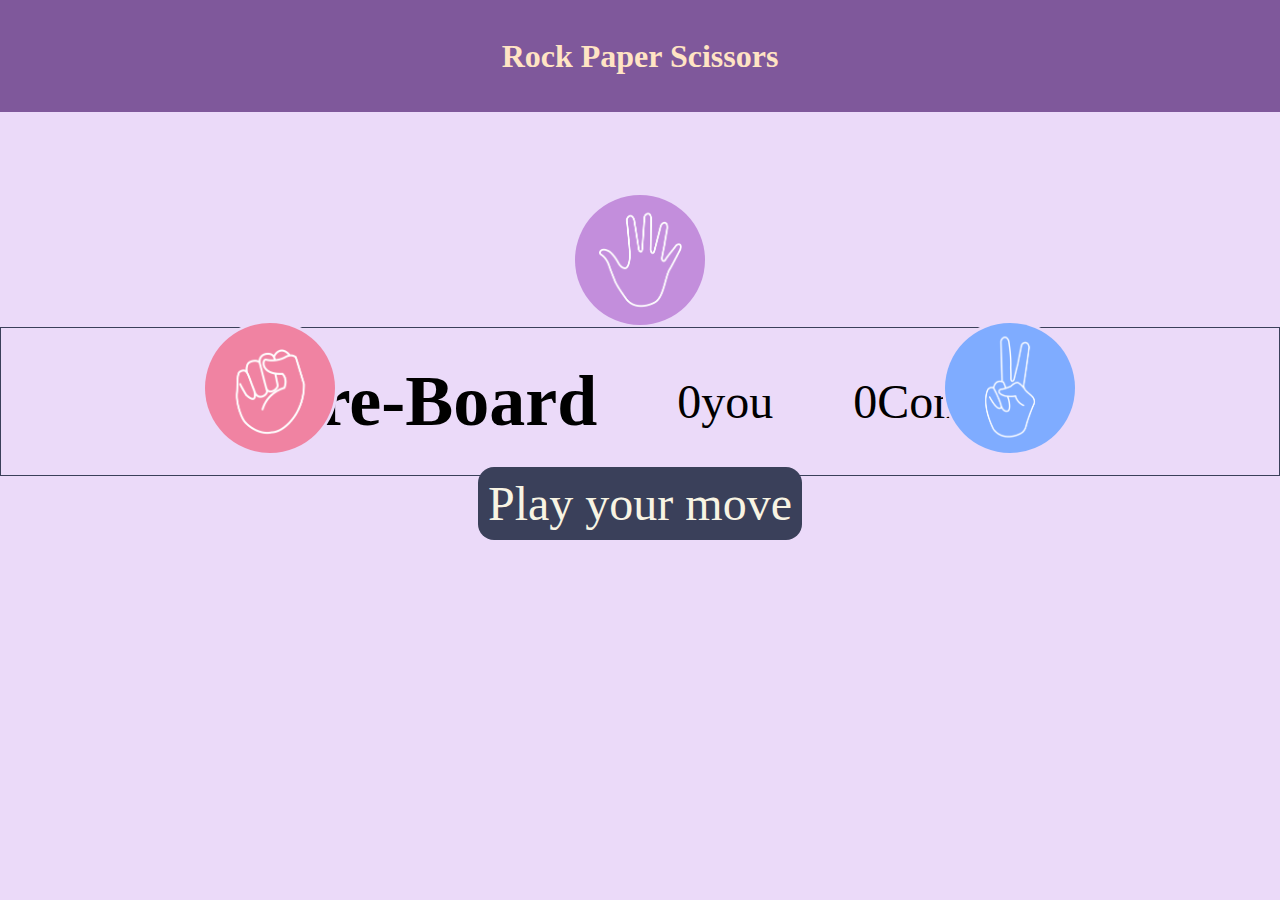
<file: Task #02-Interactive Game (Stone, Paper, Scissors)/index.html>
<!DOCTYPE html>
<html lang="en">
<head>
    <meta charset="UTF-8">
    <meta name="viewport" content="width=device-width, initial-scale=1.0">
    <title>Rock Paper Scissors Game</title>
    <link rel="stylesheet" href="./css/style.css">
</head>
<body>
    <h1>Rock Paper Scissors</h1>
    
    <div class="choices">
        <div class="choice" id="rock">
             <img src="./images/rock.png">
        </div>
        <div class="choice" id="paper">
            <img src="./images/paper.png">
       </div>
       <div class="choice" id="scissors">
        <img src="./images/scissors.png">
   </div>     
</div>
<div class="score-board">
    <h2>Score-Board</h2>
    <div class="score">
        <p id="user-score">0</p><br>
        <p>you</p>
    </div>
    <div class="score">
        <p id="comp-score">0</p><br>
        <p>Computer</p>
    </div>
</div>

    <div class="msg-con">
        <p id="msg">Play your move</p>
    </div>
<script src="script.js"></script>
</body>
</html>
</file>
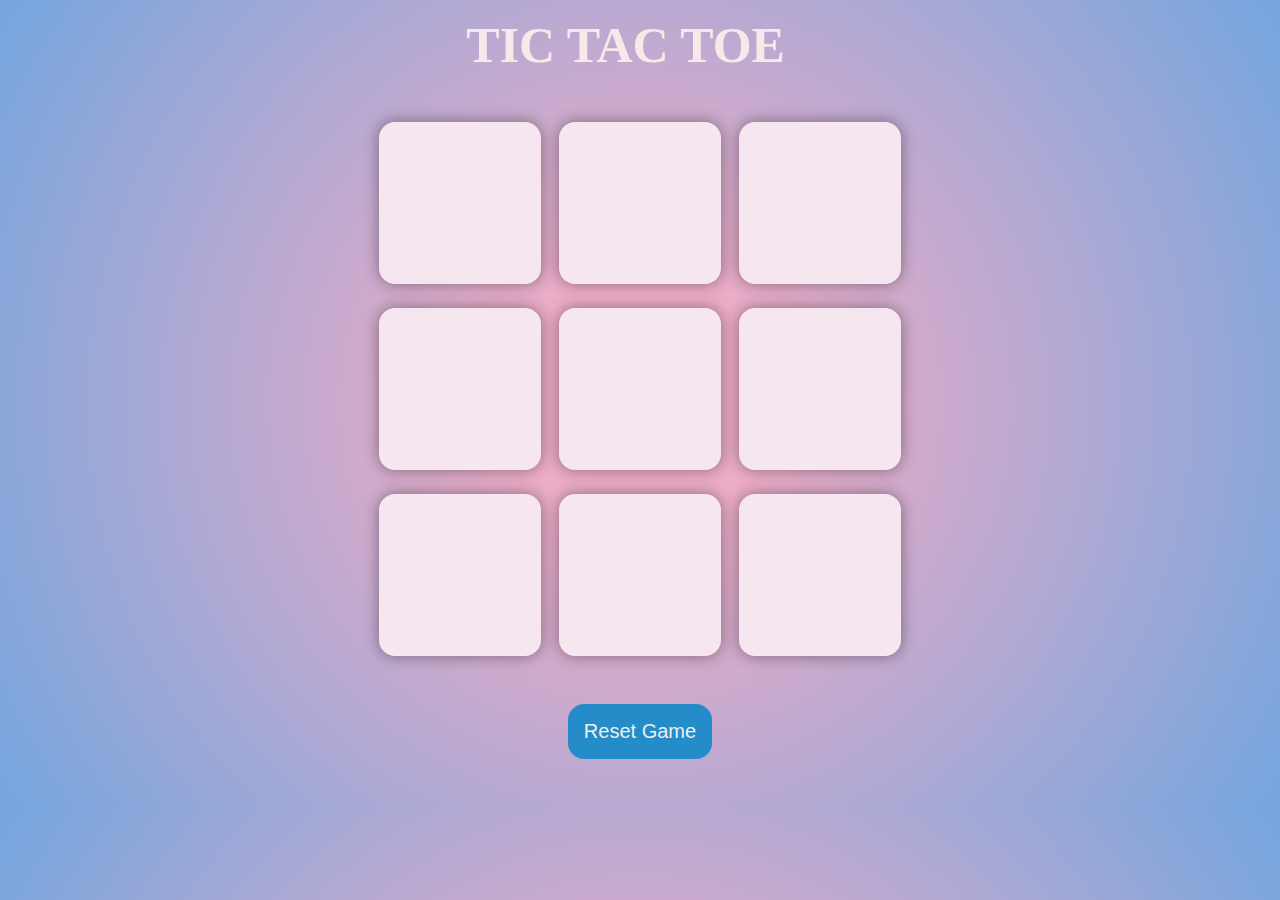
<file: Task #02-Interactive Game (TicTacToe)/index.html>
<!DOCTYPE html>
<html lang="en">

<head>
    <meta charset="UTF-8">
    <meta name="viewport" content="width=device-width, initial-scale=1.0">
    <title>Tic-Tac-Toe Game</title>
    <link rel="stylesheet" href="style.css">
    <link rel="stylesheet" href="https://cdnjs.cloudflare.com/ajax/libs/font-awesome/6.6.0/css/all.min.css" integrity="sha512-Kc323vGBEqzTmouAECnVceyQqyqdsSiqLQISBL29aUW4U/M7pSPA/gEUZQqv1cwx4OnYxTxve5UMg5GT6L4JJg==" crossorigin="anonymous" referrerpolicy="no-referrer" />
</head>

<body>
    <main>
        <div class="msgCon hide">
            <div class="msgbox">
            <p id="msg">
                Winner!!!
            </p>
            <button id="new-Btn">New Game</button>
        </div>
        </div>
        <div class="heading">
        <h1>TIC TAC TOE</h1>
        <i class="fa-solid fa-gamepad"></i>

        </div>
        <div class="containor">
            <div class="game">
                <button class="box"></button>
                <button class="box"></button>
                <button class="box"></button>
                <button class="box"></button>
                <button class="box"></button>
                <button class="box"></button>
                <button class="box"></button>
                <button class="box"></button>
                <button class="box"></button>
            </div>
        </div>
        <button id="reset-btn">Reset Game</button>
    </main>
    <script src="script.js"></script>
</body>

</html>
</file>
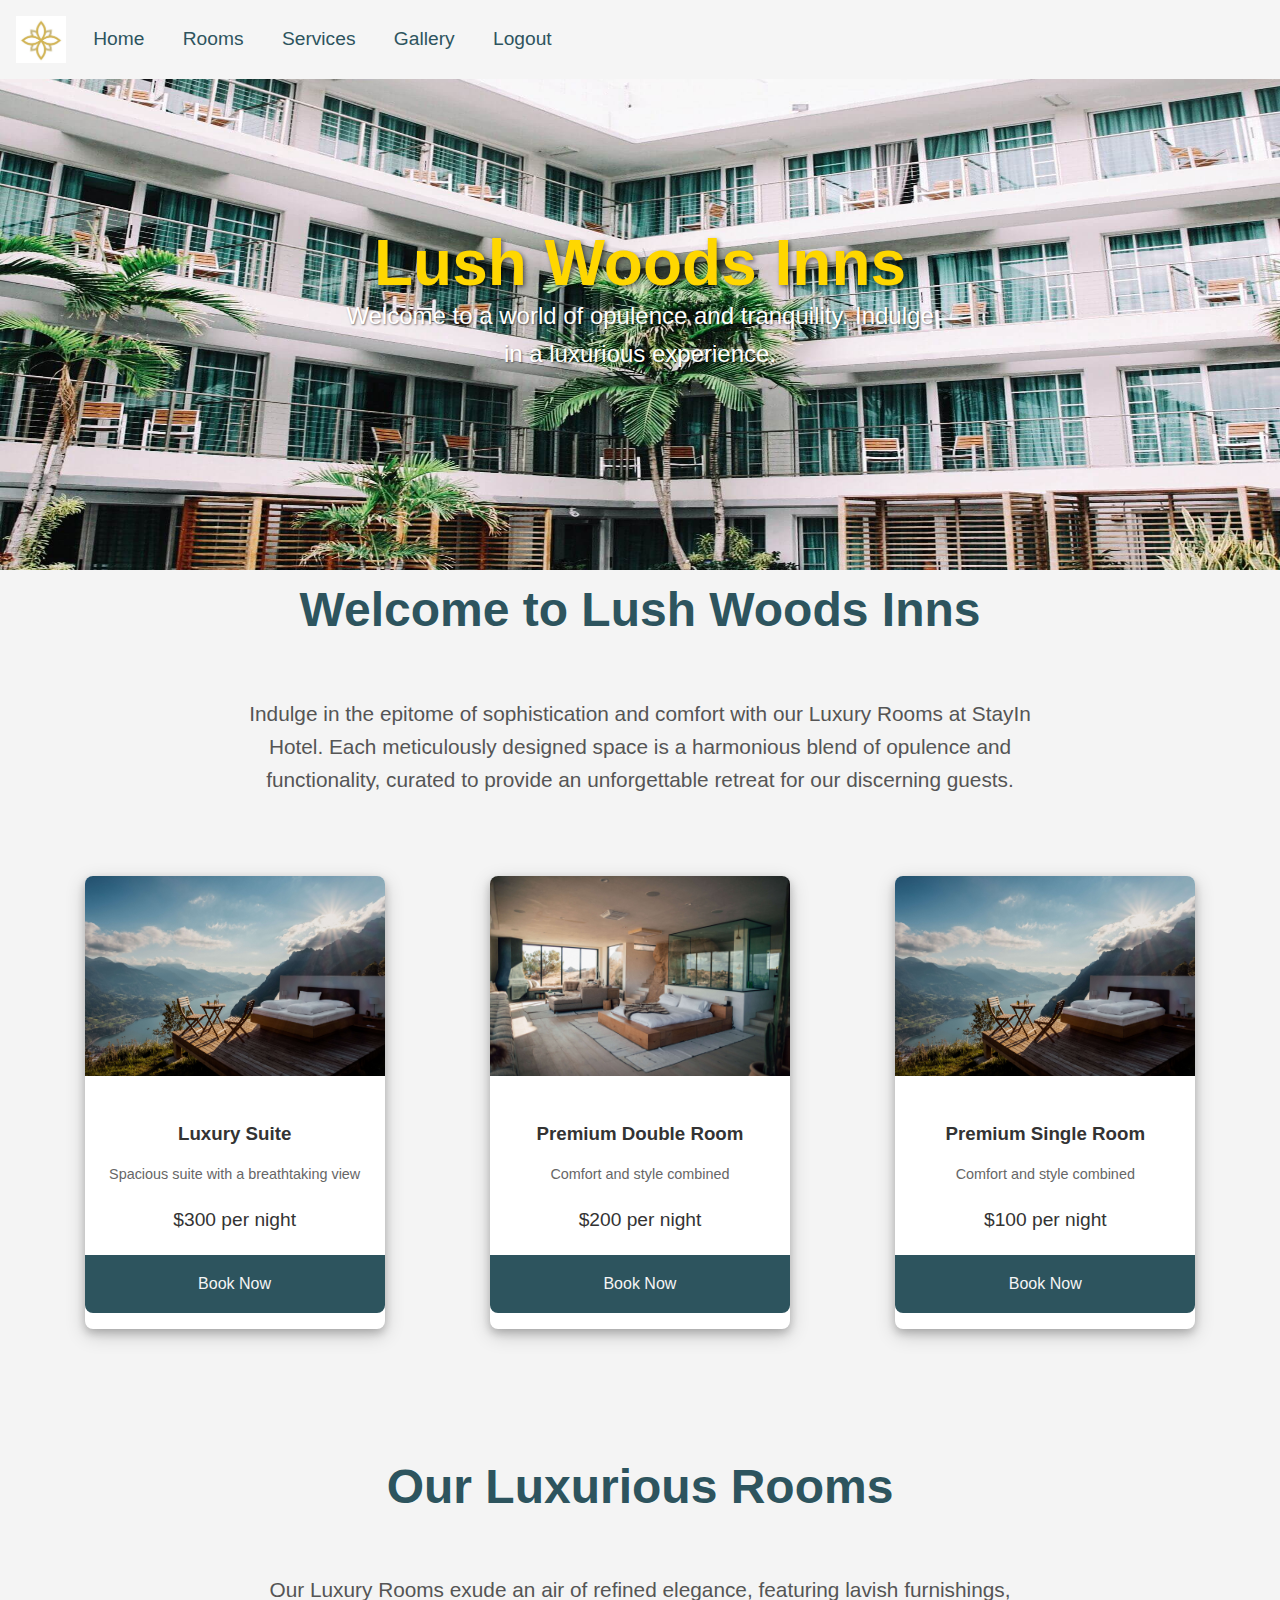
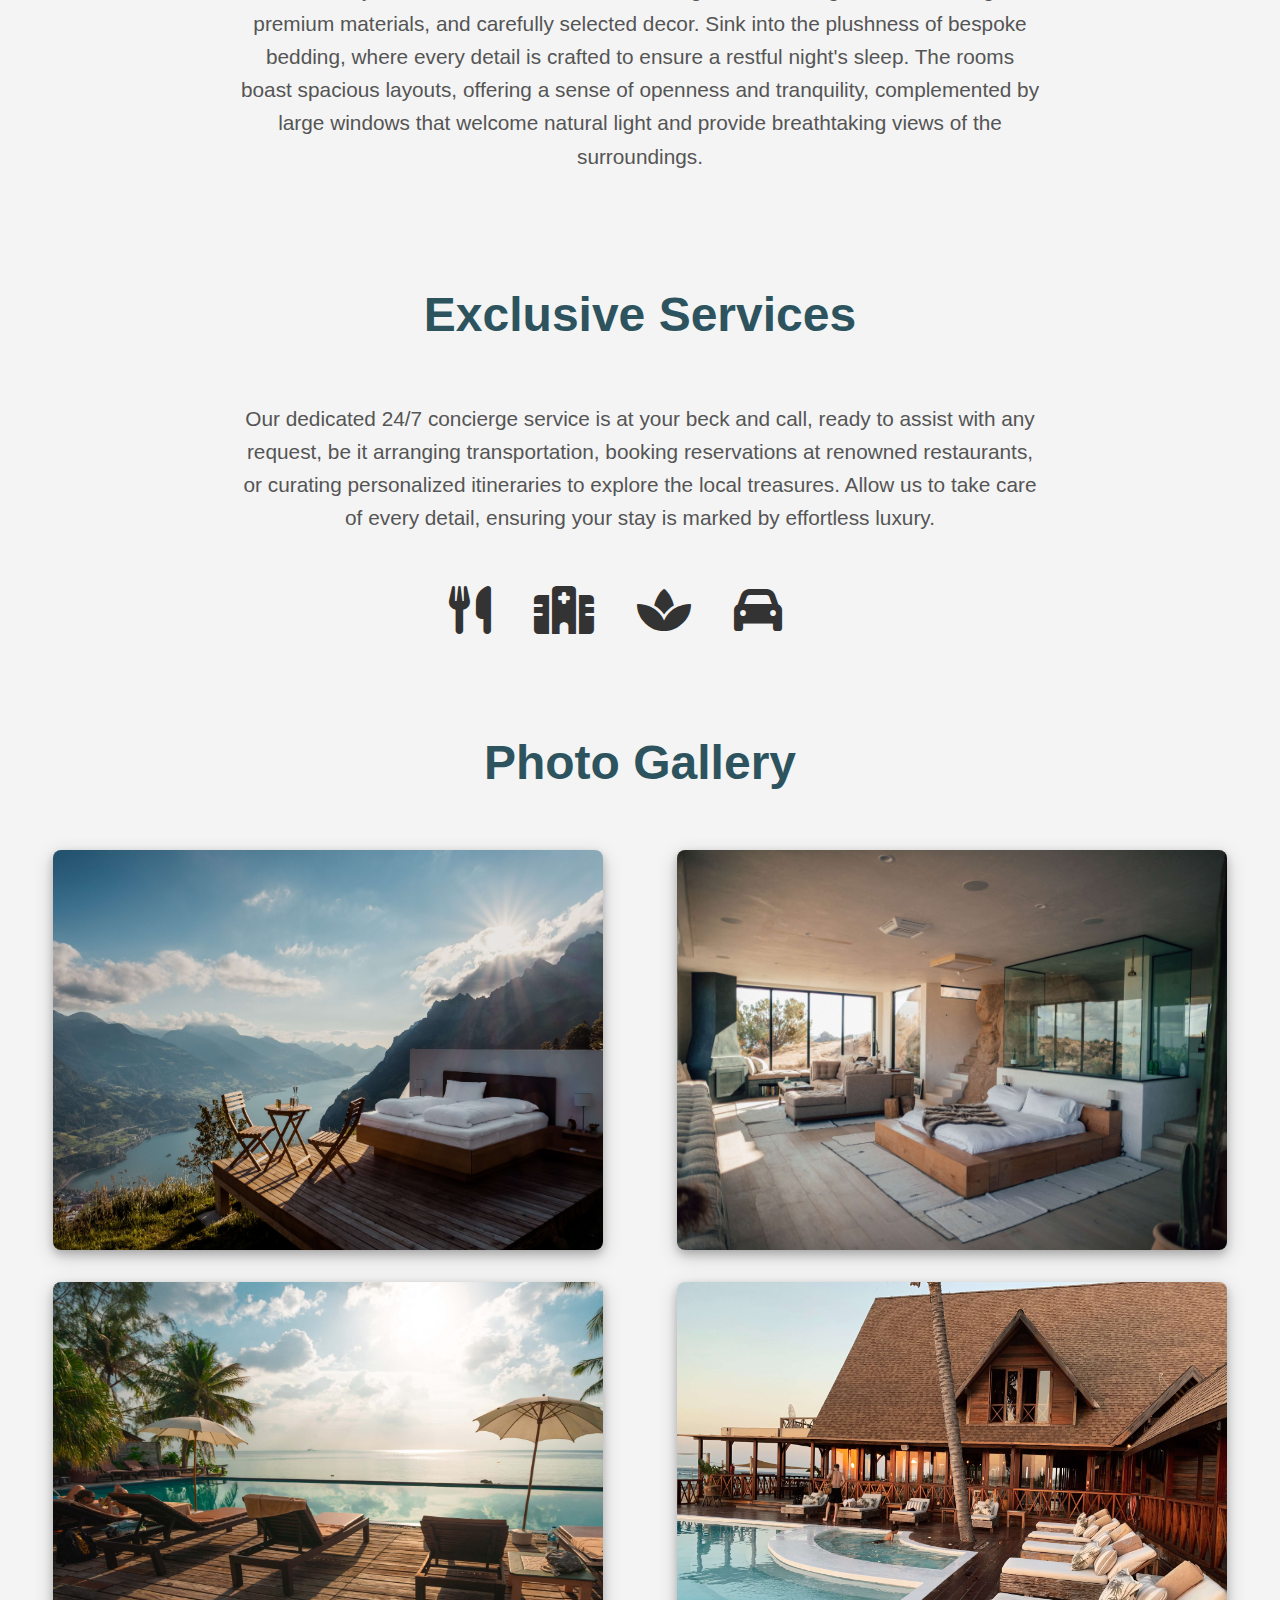
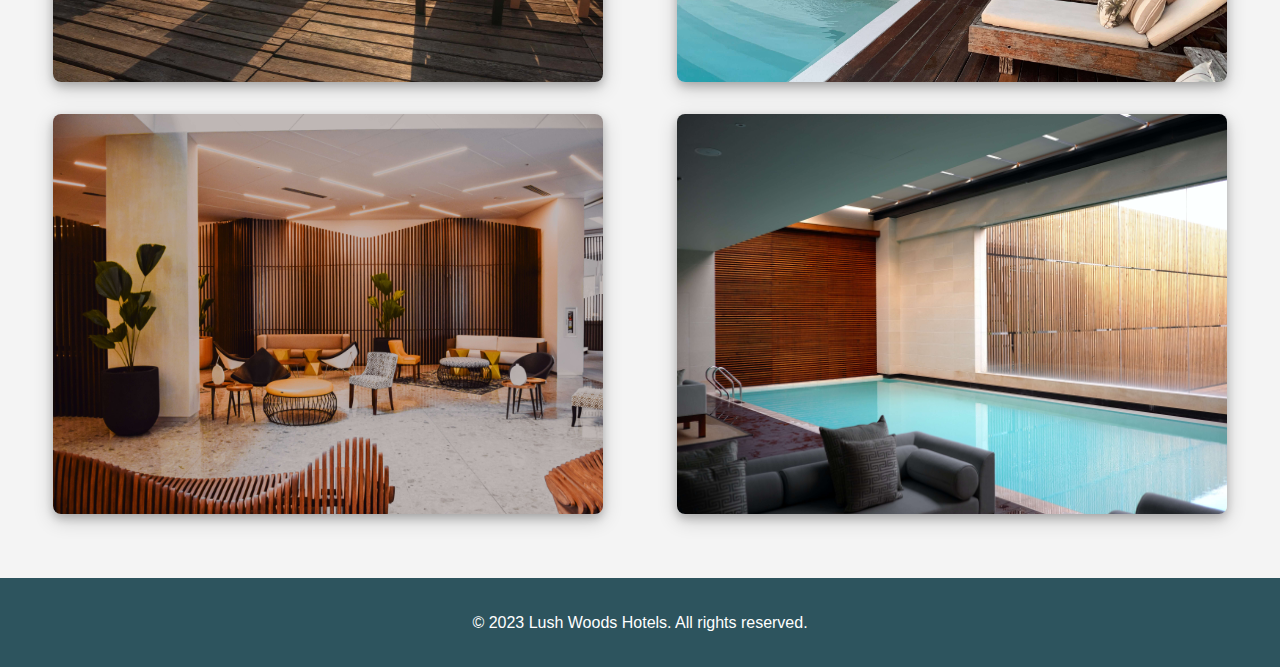
<file: Task #03-Analysis and Improvment of webpage + Report/index.html>
<!DOCTYPE html>
<html lang="en">

<head>
    <meta charset="UTF-8">
    <meta name="viewport" content="width=device-width, initial-scale=1.0">
    <meta name="description" content="Your brief description goes here. Summarize the page content in one or two sentences.">
    <title>Your Page Title</title>
    <title>Lush Woods</title>
    <link rel="icon" type="image/x-icon" href="./images/logocrop.jpg">
    <link rel="stylesheet" href="https://cdnjs.cloudflare.com/ajax/libs/font-awesome/6.0.0/css/all.min.css">
    <link rel="stylesheet" href="style.css">

</head>

<body>
    <nav class="xyz">
        <div class="nav-links">
            <img loading="lazy" src="./images/logocrop.jpg" alt="Logo" class="logoimg">
            <a href="index.php">Home</a>
            <a href="#rooms">Rooms</a>
            <a href="#services">Services</a>
            <a href="#gallery">Gallery</a>
            <a href="logout.php" class="btn btn-warning">Logout</a>

        </div>

    </nav>
    <header>
        <div class="text1">
            <h1>Lush Woods Inns</h1>
            <p>Welcome to a world of opulence and tranquility. Indulge in a luxurious experience.</p>
        </div>

        <div class="slideshow-container">
            <div class="mySlides">
                <img loading="lazy" src="./images/hotelpic1.jpg" alt="Luxury Room 1" style="height: 500px;">
            </div>
            <div class="mySlides">
                <img loading="lazy" src="./images/hotelpic3.jpg" alt="Luxury Room 2">
            </div>
            <div class="mySlides">
                <img loading="lazy" src="./images/hotelpic1.jpg" alt="Luxury Room 3">
            </div>
        </div>
    </header>

    <section id="home">
        <h2>Welcome to Lush Woods Inns</h2>
        <p>Indulge in the epitome of sophistication and comfort with our Luxury Rooms at StayIn Hotel. Each meticulously
            designed space is a harmonious blend of opulence and functionality, curated to provide an unforgettable
            retreat for our discerning guests.</p>
    </section>

    <div class="room-container">
        <div class="room">
            <img id="cardimg" loading="lazy" src="./images/room1.jpg" width="550" height="367" alt="Room 1">
            <div class="room-info">
                <h3>Luxury Suite</h3>
                <p>Spacious suite with a breathtaking view</p>
                <div class="room-price">$300 per night</div>
                <a href="hr1.php" class="book-button">Book Now</a>
            </div>
        </div>
        <div class="room">
            <img  id="cardimg" loading="lazy" src="./images/room2.jpg" width="550" height="367" alt="Luxury Room 2">
            <div class="room-info">
                <h3>Premium Double Room</h3>
                <p>Comfort and style combined</p>
                <div class="room-price">$200 per night</div>
                <a href="hr1.php" class="book-button">Book Now</a>
            </div>
        </div>
        <div class="room">
            <img id="cardimg" loading="lazy" src="./images/room1.jpg" width="550" height="367" alt="Luxury Room 2">
            <div class="room-info">
                <h3>Premium Single Room</h3>
                <p>Comfort and style combined</p>
                <div class="room-price">$100 per night</div>
                <a href="hr1.php" class="book-button">Book Now</a>
            </div>
        </div>
    </div>

    <section id="rooms">
        <h2>Our Luxurious Rooms</h2>
        <p>Our Luxury Rooms exude an air of refined elegance, featuring lavish furnishings, premium materials, and
            carefully selected decor. Sink into the plushness of bespoke bedding, where every detail is crafted to
            ensure a restful night's sleep. The rooms boast spacious layouts, offering a sense of openness and
            tranquility, complemented by large windows that welcome natural light and provide breathtaking views of the
            surroundings.</p>
    </section>

    <section id="services">
        <h2>Exclusive Services</h2>
        <p>Our dedicated 24/7 concierge service is at your beck and call, ready to assist with any request, be it
            arranging transportation, booking reservations at renowned restaurants, or curating personalized itineraries
            to explore the local treasures. Allow us to take care of every detail, ensuring your stay is marked by
            effortless luxury.</p>
    </section>

    <div class="icons">
        <i class="service-icon fas fa-utensils" title="Food"></i>
        <i class="service-icon fas fa-hospital" title="Healthcare"></i>
        <i class="service-icon fas fa-spa" title="Spa"></i>
        <i class="service-icon fas fa-car" title="Car Services"></i>
    </div>

    <section id="gallery">
        <h2>Photo Gallery</h2>
        <div class="gallery">
            <img loading="lazy" src="./images/room1.jpg" alt="Luxury Interior 1">
            <img loading="lazy" src="./images/room2.jpg" alt="Luxury Interior 2">
            <img loading="lazy" src="./images/out1.jpg" alt="Luxury Exterior 1">
            <img loading="lazy" src="./images/out2.jpg" alt="Luxury Exterior 2">
            <img loading="lazy" src="./images/dinning.jpg" alt="Luxury Dining">
            <img loading="lazy" src="./images/spa.jpg" alt="Luxury Spa">
        </div>
    </section>

    <footer>
        <p>&copy; 2023 Lush Woods Hotels. All rights reserved.</p>
    </footer>

    <script>
        // JavaScript for image slideshow
let slideIndex = 0;

function showSlides() {
    let i;
    const slides = document.getElementsByClassName("mySlides");

    for (i = 0; i < slides.length; i++) {
        slides[i].style.display = "none";
    }

    slideIndex++;

    if (slideIndex > slides.length) {
        slideIndex = 1;
    }

    slides[slideIndex - 1].style.display = "block";
    setTimeout(showSlides, 2000); // Change slide every 5 seconds
}

showSlides();
    </script>

</body>

</html>
</file>
<file: Task #02-Interactive Game (Stone, Paper, Scissors)/css/style.css>
*{
    margin: 0%;
    padding: 0%;
    text-align: center;
    background-color: #ebdaf9 ;
}

h1{
    background-color: #7f589b;
    color: bisque;
    height: 7rem;
    line-height: 7rem;
}


.choices{
    display: flex;
    justify-content: space-evenly;
    align-items: center;
    /* position: relative;
    bottom: 6rem; */
    gap: 2rem;
    margin-top: 5rem;
}
.choice{
    height: 135px;
    width: 135px;
    border-radius: 50%;
    display: flex;
    justify-content: center;
    align-items: center;

    &:hover{
        /* opacity: 0.; */
        cursor: pointer;
       box-shadow: rgba(0, 0, 0, 0.35) 0px 5px 15px;;
    }
}
#rock {
    position: relative;
    top: 8rem;
}
#scissors {
    position: relative;
    top: 8rem;
}

img{
    height: 130px;
    width: 130px;
    object-fit: cover;
    border-radius: 50%;
}

.score-board{
    /* background-color: #f26d52; */
    /* height: 50vh;
    width: 20vw; */
    display: flex;
    /* flex-direction: column; */
    justify-content: center;
    align-items: center;
    /* position: relative;
    left: 30rem; */
    font-size: 3rem;
    gap: 5rem;
    border: 1px solid #3A405A;
    padding: 2rem;
}
    
#user-score, #comp-score{
    font-size: 3rem;
    /* background-color: #f26d52; */
}
p{
    /* background-color: #f26d52; */
    /* display: flex; */
}


.score{
    display: flex;
}

#msg{
    margin-top: 10rem;
    color: #F8F4E3  ;
    font-size: 3rem;
    background-color:#3A405A ;
    display: inline;
    padding: 10px;
    border-radius: 1rem;
}
</file>
<file: Task #02-Interactive Game (TicTacToe)/style.css>
*{
    margin: 0%;
    padding: 0%;
}
body{
    background: rgb(237,172,199);
background: radial-gradient(circle, rgba(237,172,199,1) 17%, rgba(119,166,222,1) 98%);
    text-align: center;
    font-family:'Times New Roman', Times, serif;
}
h1{
    margin-top: 1rem;
    color: #f7e9e9;
    font-size: 50px;
}
.heading{
    display: flex;
    justify-content: center;
    align-items: center;
}
i{
    margin: 0 0.9rem;
    margin-top: 1rem;
    display: flex;
    justify-content: center;
    align-items: center;
    font-size: 2.75rem;
}
.containor{
    height: 70vh;
    display: flex;
    justify-content: center;
    align-items: center;
}
.game{
    height: 60vmin;
    width: 60vmin;
    display: flex;
    flex-wrap: wrap;
    justify-content: center;
    align-items: center;
    gap: 2vmin;
    
}
.box{
    height: 18vmin;
    width: 18vmin;
    gap: 2rem;
    border-radius: 1rem;
    border: none;
    box-shadow: 0 0 1rem rgba(0,0,0,0.4);
    font-size: 8vmin;
    background-color: #f5e6ef;
    color: #EEEEEE;
    cursor: pointer;
}
#reset-btn{
    padding: 1rem;
    font-size: 1.25rem;
    background-color: #248cc9;
    color: #EEEEEE;
    border-radius: 1rem;
    border: none;
    cursor: pointer;
    margin-bottom: 3rem;
}
#new-Btn {
    padding: 1.5rem;
    font-size: 1.5rem;
    width: max-content;
    background-color: #248cc9;
    color: #EEEEEE;
    border-radius: 1rem;
    border: none;
    cursor: pointer;
    gap: 3rem;
    margin-top: 1rem;
}

#msg{
    font-size: 6vmin;
    color: rgb(255, 253, 253);
}

.msgCon{
    height: 100vmin;
    display: flex;
    flex-direction: column;
    justify-content: center;
    align-items: center;
    gap: 4rem;
    /* width: max-content; */
}
.msgbox{
    background-color: #927ff3;
    padding: 5rem 20rem;
    /* border: 5px solid black; */
    box-shadow:  0 0 1rem rgba(0,0,0,0.1);
    
}

.hide{
    display: none;
}
.x {
    color: rgb(74, 74, 74); /* Color for X */
    font-weight: bold;
}

.o {
    color: rgb(234, 110, 236); /* Color for O */
    font-weight: bold;
}
</file>
<file: Task #03-Analysis and Improvment of webpage + Report/style.css>
body {
    font-family: 'Arial', sans-serif;
    margin: 0;
    padding: 0;
    background-color: #f4f4f4;
    line-height: 1.6;
    color: #333;
    /* overflow-x: hidden; */
}

header {
    /* background: linear-gradient(rgba(0, 0, 0, 0.6), rgba(0, 0, 0, 0.6)), url('luxury-hotel.jpg') center/cover no-repeat; */
    color: #fff;
    text-align: center;
    align-items: center;
    /* padding: 8em 1em; */
    position: relative;
    top: 70px;
    
  
}

header h1 {
    font-size: 4em;
    margin-bottom: 0.5em;
    text-shadow: 2px 2px 4px rgba(0, 0, 0, 0.5);
    color: #ffd700; /* Gold color for the heading */
    position: absolute;
    top: 30%;
    left: 50%;
    transform: translate(-50%, -50%);
    z-index: 1;
}

header p {
    font-size: 1.5em;
    max-width: 600px;
    margin: 0 auto;
    text-shadow: 1px 1px 2px rgba(0, 0, 0, 0.5);
    position: absolute;
    top: 53%;
    left: 50%;
    transform: translate(-50%, -50%);
    z-index: 1;
    
}
.slideshow-container {
    width: 100%;
    height: 500px;
    margin: auto;
    position: relative;
    overflow: hidden;
    /* border-radius: 8px; */
}
.mySlides {
    display: none;
}

img {
    width: 100%;
    /* border-radius: 8px; */
}

#cardimg{
    object-fit: cover;
}

nav {
    background-color: whitesmoke;
    color: #2d545e; 
    padding: 1em;
    display: flex;
    /* justify-content: space-between; */
    align-items: center;
    position:fixed;
    top: 0%;
    z-index: 2;
    width: 100%;
}
button a{
    text-align: center;
}
nav a {
    text-decoration: none;
    color: #2d545e; 
    margin: 0 1em;
    font-size: 1.2em;
    justify-content: left;
    text-align: center;
    font-weight: 300;
}

nav a:hover {
    color: #b8a434;
}

/* .logo {
    display: flex;
    align-items: center;
} */

.logoimg {
    width: 50px;
    height: auto;
    margin-right: 0.5em;
}
.xyz{
    display: flex;
    justify-content: space-between;
}
.nav-links{
    display: flex;
    align-items: center;    
}
.login-button {
    background-color: #2d545e; 
    color: whitesmoke;
    padding: 0.5em ;
    border: none;
    border-radius: 4px;
    cursor: pointer;
    /* margin-left: 650px; */
    transition: background-color 0.3s ease-in-out;
    justify-content: center;
    text-align: center;
    width: 5rem;
    height: 15px;
    display: flex;
    align-items: center;
    font-size: inherit;
}
.haha{
    display: flex;
}

.login-button:hover {
    background-color:#b8a434;
    color: #fff;
}

section {
    padding: 2em 1em;
    text-align: center;
}
.homev{
    display: flex;
    justify-content: center;
    align-items: center;
}
.video{
    width: 100%;
    margin-left: 100px;
}

section h2 {
    font-size: 3em;
    margin-bottom: 1em;
    color: #2d545e;
    
}

section p {
    font-size: 1.3em;
    color: #555;
    max-width: 800px;
    margin: 0 auto;
}
.icons{
    margin-left: 430px;
}
.service-icon {
    font-size: 3em;
    margin: 0.4em;
    color: #333;
    text-align: center;
    text-decoration: none;
    display: inline-block;
    transition: color 0.3s ease-in-out;
}

.service-icon:hover {
    color: #b8a434;
}

.gallery {
    display: flex;
    flex-wrap: wrap;
    justify-content: space-around;
    margin-top: 2em;
}

.gallery img {
    width: 550px;
    border-radius: 8px;
    margin-bottom: 2em;
    transition: transform 0.3s ease-in-out;
    border: 5px;
    height: 400px;
    box-shadow: 0 4px 8px 0 rgba(0, 0, 0, 0.2), 0 6px 20px 0 rgba(0, 0, 0, 0.19);
    
}

.gallery img:hover {
    transform: scale(1.1);
}

footer {
    background-color: #2d545e;
    color: #fff;
    text-align: center;
    padding: 1em;
    position: relative;
    bottom: 0;
    width: auto;

}
footer p{
    text-align: center;
}

.contact-form {
    max-width: 600px;
    margin: 0 auto;
}


.room-container {
    display: flex;
    justify-content: space-around;
    align-items: center;
    flex-wrap: wrap;
    padding: 2em;
    
}

.room {
    width: 300px;
    margin: 1em;
    background-color: #fff;
    border-radius: 8px;
    /* overflow: hidden; */
    box-shadow: 0 0 10px rgba(0, 0, 0, 0.1);
    transition: transform 0.3s ease-in-out;
    box-shadow: 0 4px 8px 0 rgba(0, 0, 0, 0.2), 0 6px 20px 0 rgba(0, 0, 0, 0.19);
}

.room:hover {
    transform: scale(1.2);
}

.room img {
    width: 100%;
    height: 200px;
    object-fit: cover;
    border-radius: 8px 8px 0 0;
}

.room-info {
    padding: 1em;
    text-align: center;
    justify-content: center;
    align-items: center;
}

.room h3 {
    margin-bottom: 0.5em;
    color: #333;
}

.room p {
    font-size: 0.9em;
    color: #666;
}

.room-price {
    margin-top: 1em;
    margin-bottom: 1em;
    font-size: 1.2em;
    color: #333;
}

.book-button {
    display: block;
    width: 100%;
    padding: 1em;
    background-color:#2d545e; 
    color: whitesmoke;
    text-align: center;
    text-decoration: none;
    border: none;
    border-radius: 0 0 8px 8px;
    cursor: pointer;
    transition: background-color 0.3s ease-in-out;
    position: relative;
    right: 6%;
}

.book-button:hover {
    background-color: #b8a434;
}
</file>
